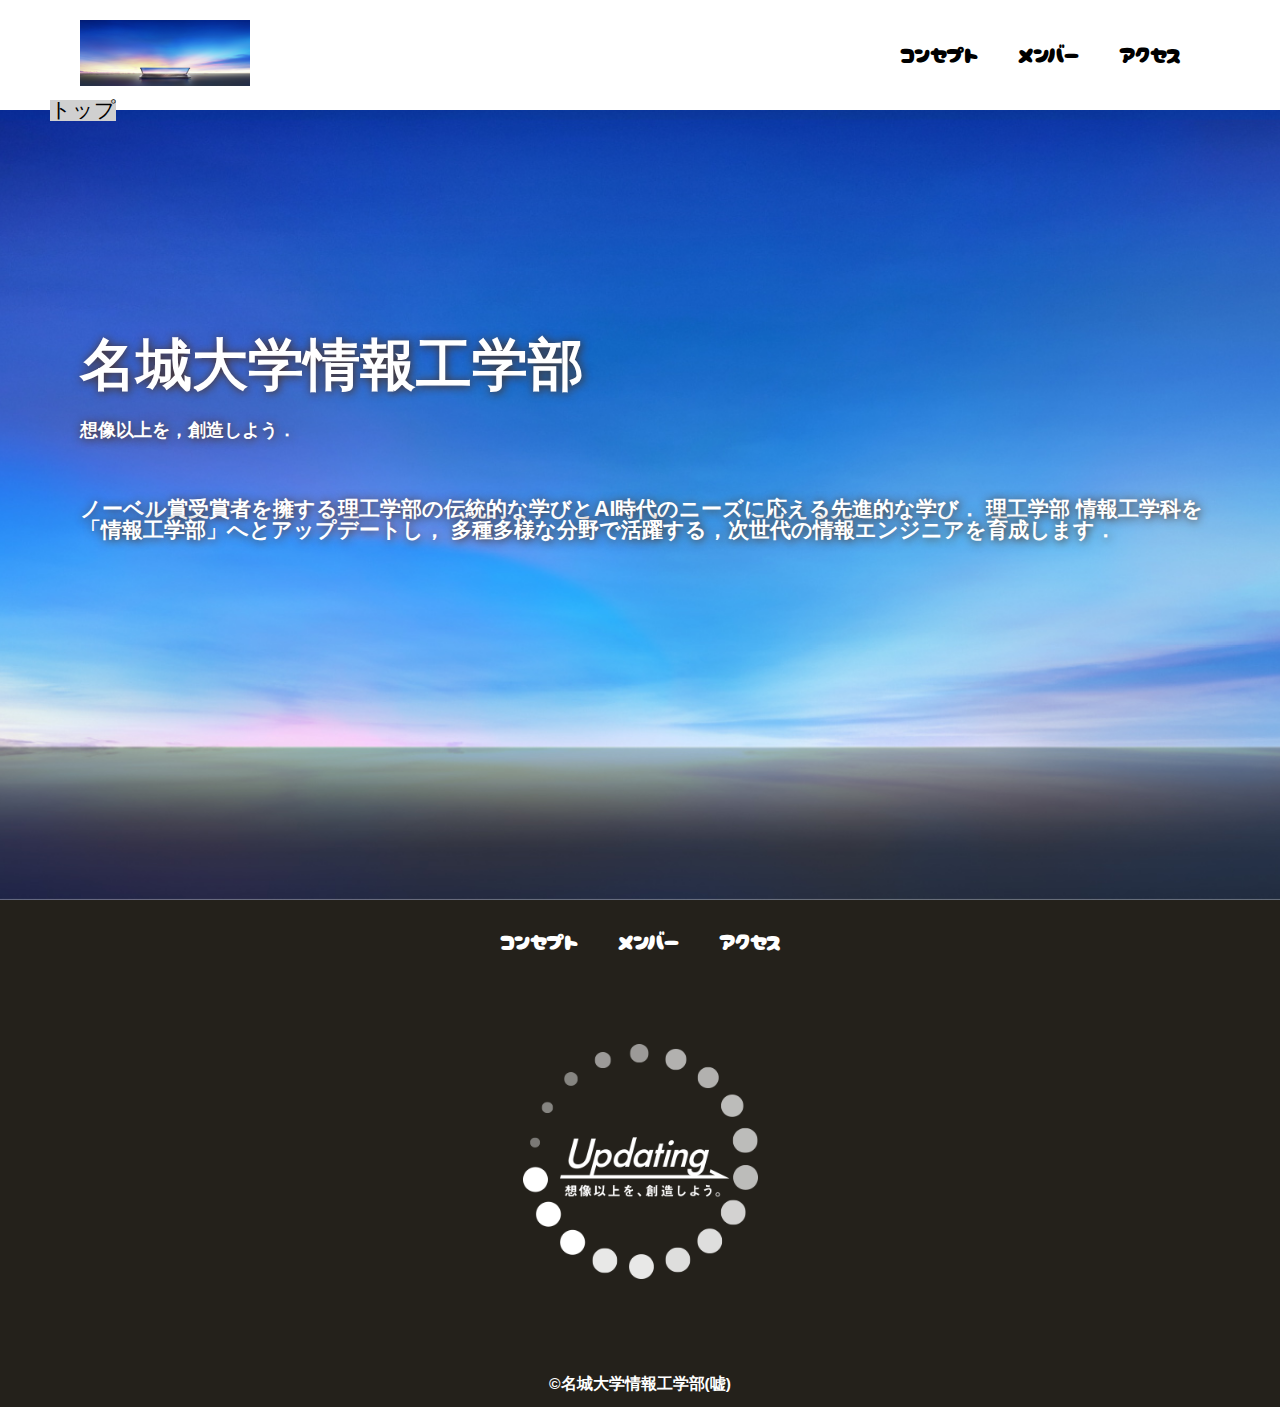
<file: index.html>
<!DOCTYPE html>
<html>
    <head>
        <meta charset="UTF-8">
        <title>名城大学情報工学部 非公式HP</title>
        <meta name="description" content="名城大学情報工学部 非公式HP">
        <meta name="viewport" content="width=device-width">
        <script src="https://ajax.googleapis.com/ajax/libs/jquery/1.11.0/jquery.min.js"></script>
        <script src="js/script.js"></script>
        <link href="css/index.css" rel="stylesheet">
        <link rel="preconnect" href="https://fonts.googleapis.com">
        <link rel="preconnect" href="https://fonts.gstatic.com" crossorigin>
        <link href="https://fonts.googleapis.com/css2?family=Cherry+Bomb+One&display=swap" rel="stylesheet">    
    </head>
    <body>
        <header class="header">
            <div class="header-inner">
                <a class="header-logo" href="index.html">
                    <img src="images/common/logo.png" alt="ロゴ">
                </a>
                <button class="toggle-menu-button"></button>
                <div class="header-site-menu">
                    <nav class="site-menu">
                        <ul>
                            <li><a href="concept.html">コンセプト</a></li>
                            <li><a href="members.html">メンバー</a></li>
                            <li><a href="access.html">アクセス</a></li>
                        </ul>
                    </nav>
                </div>
            </div>
        </header>
        <main class="main">
            <nav class="floating">
                <ul>
                    <li><a href="#">トップ</a></li>
                </ul>
            </nav>
            <div class="first-view">
                <div class="first-view-text">
                    <h1>名城大学情報工学部</h1>
                    <p>想像以上を，創造しよう．</p>
                    <div class="lead">
                        ノーベル賞受賞者を擁する理工学部の伝統的な学びとAI時代のニーズに応える先進的な学び．
                        理工学部 情報工学科を「情報工学部」へとアップデートし，
                        多種多様な分野で活躍する，次世代の情報エンジニアを育成します．
                    </div>
                </div>
            </div>
        </main>
        <footer class="footer">
            <nav class="site-menu">
                <ul>
                    <li><a href="concept.html">コンセプト</a></li>
                    <li><a href="members.html">メンバー</a></li>
                    <li><a href="access.html">アクセス</a></li>
                </ul>
            </nav>
            <a class="footer-logo" href="index.html">
                <img src="images/common/logo_footer.png" alt="ロゴ">
            </a>
            <p class="copyright"><small>&copy;名城大学情報工学部(嘘)</small></p>
        </footer>
    </body>
</html>
</file>
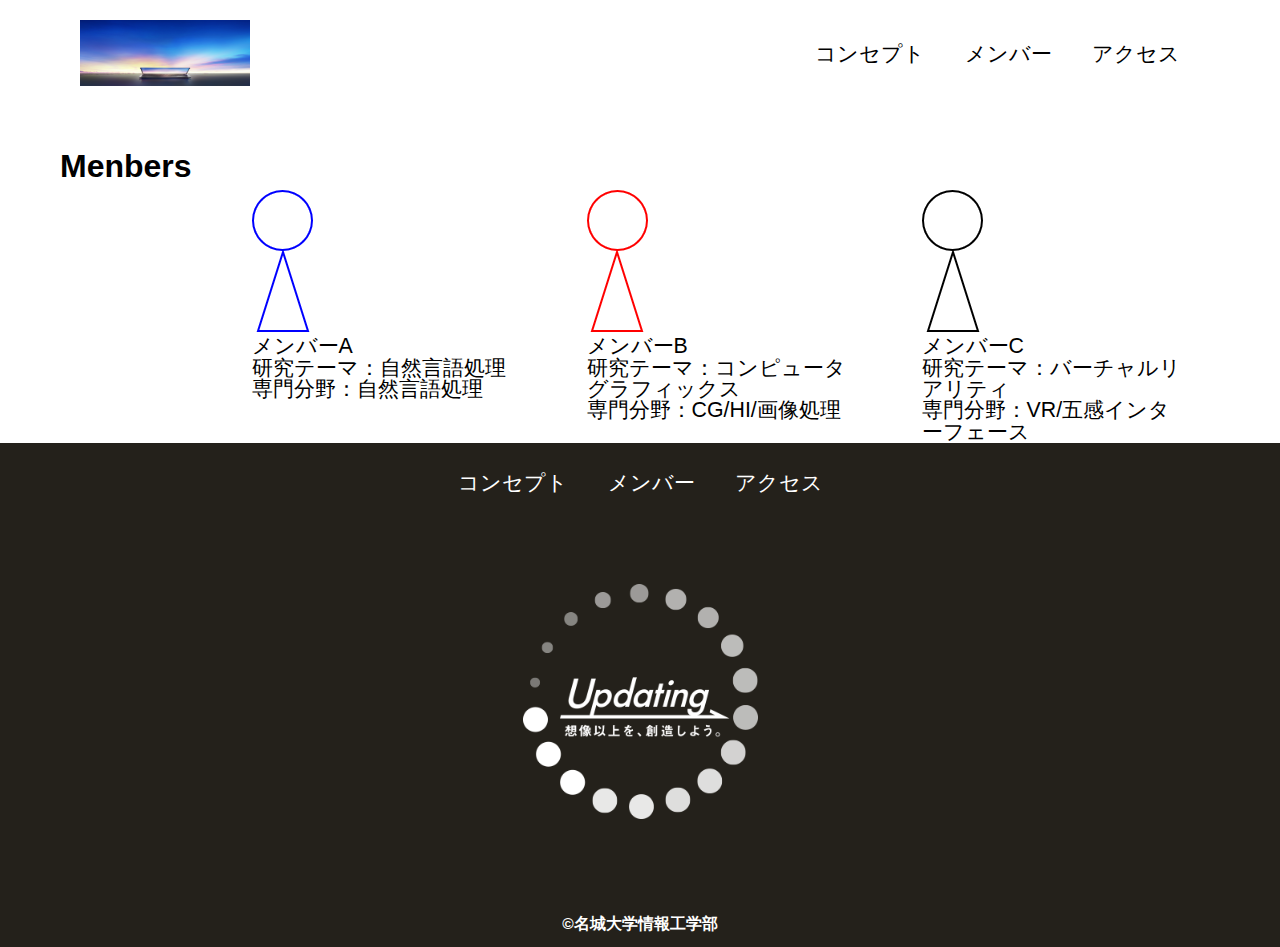
<file: members.html>
<!DOCTYPE html>
<html>
    <head>
        <meta charset="UTF-8">
        <title>メンバー</title>
        <meta name="description" content="メンバー">
        <meta name="viewport" content="width=device-width">
        <script src="js/script.js"></script>
        <link href="css/common.css" rel="stylesheet">
        <link href="css/members.css" rel="stylesheet">
        <link rel="preconnect" href="https://fonts.googleapis.com">
        <link rel="preconnect" href="https://fonts.gstatic.com" crossorigin>
        <link href="https://fonts.googleapis.com/css2?family=Dela+Gothic+One&display=swap" rel="stylesheet">
    </head>
    <body>
        <!--header ここから-->
        <header class="header">
            <div class="header-inner">
                <a class="header-logo" href="index.html">
                    <img src="images/common/logo.png" alt="ロゴ">
                </a>
                <button class="toggle-menu-button"></button>
                <div class="header-site-menu">
                    <nav class="site-menu">
                        <ul>
                            <li><a href="concept.html">コンセプト</a></li>
                            <li><a href="members.html">メンバー</a></li>
                            <li><a href="access.html">アクセス</a></li>
                        </ul>
                    </nav>
                </div>
            </div>
        </header>
        <!--header ここまで-->
        <main class="main"></main>
            <div class="member-list">
                <h2>Menbers</h2>
                <ul class="member-list">
                    <li>
                        <img src="images/members/member_A.png" alt="メンバーA">
                        <dl>
                            <dt>メンバーA</dt>
                            <dd>研究テーマ：自然言語処理</dd>
                        </dl>
                        <p class="speciality">専門分野：自然言語処理</p>
                    </li>
                    <li>
                        <img src="images/members/member_B.png" alt="メンバーB">
                        <dl>
                            <dt>メンバーB</dt>
                            <dd>研究テーマ：コンピュータグラフィックス</dd>
                        </dl>
                        <p class="speciality">専門分野：CG/HI/画像処理</p>
                    </li>
                    <li>
                        <img src="images/members/member_C.png" alt="メンバーC">
                        <dl>
                            <dt>メンバーC</dt>
                            <dd>研究テーマ：バーチャルリアリティ</dd>
                        </dl>
                        <p class="speciality">専門分野：VR/五感インターフェース</p>
                    </li>
                </ul>
            </div>
        <!--footer ここから-->
        <footer class="footer">
            <nav class="site-menu">
                <ul>
                    <li><a href="concept.html">コンセプト</a></li>
                    <li><a href="members.html">メンバー</a></li>
                    <li><a href="access.html">アクセス</a></li>
                </ul>
            </nav>
            <a class="footer-logo" href="index.html">
                <img src="images/common/logo_footer.png" alt="ロゴ">
            </a>
            <p class="copyright"><small>&copy;名城大学情報工学部</small></p>
        </footer>
        <!--footer ここまで-->
    </body>
</html>
</file>
<file: css/index.css>
@charset "utf-8";

nav.floating {
    position: absolute;
    top: 100px;
    left: 50px;
    background-color: #d0d0d0;
}
.first-view {
    height: calc(100vh - 110px);
    background-image: url(../images/index/bg_main.jpg);
    background-repeat: no-repeat;
    background-position: center center;
    background-size: cover;
    display: flex;
    align-items: center;
}

.first-view-text {
    width: 100%;
    max-width: 1200px;
    margin-left: auto;
    margin-right: auto;
    padding-left: 40px;
    padding-bottom: 80px;
    color: #ffffff;
    font-weight: bold;
    text-shadow: 1px 1px 10px #4b2c14;
}

.first-view-text h1 {
    font-family: 'Montserrat', sans-serif;
    font-size: 56px;
    line-height: 72px;
}

.first-view-text p {
    font-size: 18px;
    margin-top: 20px;
}

.lead {
    max-width: 1200px;
    margin: 60px auto;
}

*,
::before,
::after {
    padding: 0;
    margin: 0;
    box-sizing: border-box;
}

ul, ol {
    list-style: none;
}

a {
    color: inherit;
    text-decoration: none;
}

body {
    font-family: sans-serif;
    font-size: 16pt;
    color: #000000;
    line-height: 1;
    background-color: #ffffff;
}

img {
    max-width: 100%;
}

.header-inner {
    max-width: 1200px;
    height: 110px;
    margin-left: auto;
    margin-right: auto;
    padding-left: 40px;
    padding-right: 40px;
    display: flex;
    justify-content: space-between;
    align-items: center;
}

.toggle-menu-button {
    display: none;
}

.header-logo {
    display: block;
    width: 170px;
}

.site-menu ul {
    display: flex;
}

.site-menu ul li {
    margin-left: 20px;
    margin-right: 20px;
}

.site-menu ul li a {
    font-family: 'Cherry Bomb One', cursive;
}

@media (max-width: 800px) {
    .site-menu ul {
        display: block;
        text-align: center;
    }

    .site-menu li {
        margin-top: 20px;
    }

    .header {
        position: fixed;
        top: 0;
        left: 0;
        right: 0;
        background-color: #ffffff;
        height: 50px;
        z-index: 10;
        box-shadow: 0 3px 6px rgba(0, 0, 0, 0.1);
    }

    .header-inner {
        padding-left: 20px;
        padding-right: 20px;
        height: 100%;
        position: relative;
    }

    .header-logo {
        width: 100px;
    }

    .header-site-menu {
        position: absolute;
        top: 100%;
        left: 0;
        right: 0;
        color: #ffffff;
        background-color: #736e62;
        padding-top: 30px;
        padding-bottom: 50px;
        display: none;
    }

    .header-site-menu.is-show {
        display: block;
    }

    .main {
        padding-top: 50px;;
    }

    .footer-logo {
        margin-top: 60px;
    }

    .copyright {
        margin-top: 50px;
    }

    .toggle-menu-button {
        display: block;
        width: 44px;
        height: 34px;
        background-image: url(../images/common/icon-menu.png);
        background-size: 50%;
        background-position: center;
        background-repeat: no-repeat;
        background-color: transparent;
        border: none;
        border-radius: 0;
        outline: none;
    }
}

.footer {
    color: #ffffff;
    background-color: #24211b;
    padding-top: 30px;
    padding-bottom: 15px;
    display: flex;
    flex-direction: column;
    align-items: center;
}

.footer-logo {
    display: block;
    width: 235px;
    margin-top: 90px;
}

.copyright {
    font-size: 14pt;
    font-weight: bold;
    margin-top: 90px;
}
</file>
<file: css/common.css>
@charset "utf-8";

*,
::before,
::after {
    padding: 0;
    margin: 0;
    box-sizing: border-box;
}

ul, ol {
    list-style: none;
}

a {
    color: inherit;
    text-decoration: none;
}

body {
    font-family: sans-serif;
    font-size: 16pt;
    color: #000000;
    line-height: 1;
    background-color: #ffffff;
}

img {
    max-width: 100%;
}

.header-inner {
    max-width: 1200px;
    height: 110px;
    margin-left: auto;
    margin-right: auto;
    padding-left: 40px;
    padding-right: 40px;
    display: flex;
    justify-content: space-between;
    align-items: center;
}

.toggle-menu-button {
    display: none;
}

.header-logo {
    display: block;
    width: 170px;
}

.site-menu ul {
    display: flex;
}

.site-menu ul li {
    margin-left: 20px;
    margin-right: 20px;
}

.site-menu ul li a {
    font-family: 'Cherry Bomb One', cursive;
}

@media (max-width: 800px) {
    .site-menu ul {
        display: block;
        text-align: center;
    }

    .site-menu li {
        margin-top: 20px;
    }

    .header {
        position: fixed;
        top: 0;
        left: 0;
        right: 0;
        background-color: #ffffff;
        height: 50px;
        z-index: 10;
        box-shadow: 0 3px 6px rgba(0, 0, 0, 0.1);
    }

    .header-inner {
        padding-left: 20px;
        padding-right: 20px;
        height: 100%;
        position: relative;
    }

    .header-logo {
        width: 100px;
    }

    .header-site-menu {
        position: absolute;
        top: 100%;
        left: 0;
        right: 0;
        color: #ffffff;
        background-color: #736e62;
        padding-top: 30px;
        padding-bottom: 50px;
        display: none;
    }

    .header-site-menu.is-show {
        display: block;
    }

    .main {
        padding-top: 50px;;
    }

    .footer-logo {
        margin-top: 60px;
    }

    .copyright {
        margin-top: 50px;
    }

    .toggle-menu-button {
        display: block;
        width: 44px;
        height: 34px;
        background-image: url(../images/common/icon-menu.png);
        background-size: 50%;
        background-position: center;
        background-repeat: no-repeat;
        background-color: transparent;
        border: none;
        border-radius: 0;
        outline: none;
    }
}

.footer {
    color: #ffffff;
    background-color: #24211b;
    padding-top: 30px;
    padding-bottom: 15px;
    display: flex;
    flex-direction: column;
    align-items: center;
}

.footer-logo {
    display: block;
    width: 235px;
    margin-top: 90px;
}

.copyright {
    font-size: 14pt;
    font-weight: bold;
    margin-top: 90px;
}
</file>
<file: css/members.css>
.members {
    background-color: #f8f8f8;
    padding-top: 45px;
    padding-bottom: 55px;
}

.members h2 {
    font-size: 22px;
    font-weight: bold;
    text-align: center;
}

.members h2::after {
    content: "";
    height: 3px;
    background-color: #000000;
    margin-top: 20px;
    margin-left: auto;
    margin-right: auto;
}

.member-list {
    display: flex;
    padding-top: 40px;
    padding-left: 60px;
    padding-right: 60px;
    overflow: scroll;
}

.member-list li {
    flex-shrink: 0;
    width: 260px;
    margin-left: 75px;
}

.member-list li:first-child {
    margin-left: 0;
}

@media (max-width: 800px) {
    .member-list {
        padding-left: 20px;
        padding-right: 20px;
    }

    .member-list li {
        width: 220px;
        margin-left: 30px;
    }
}
</file>
